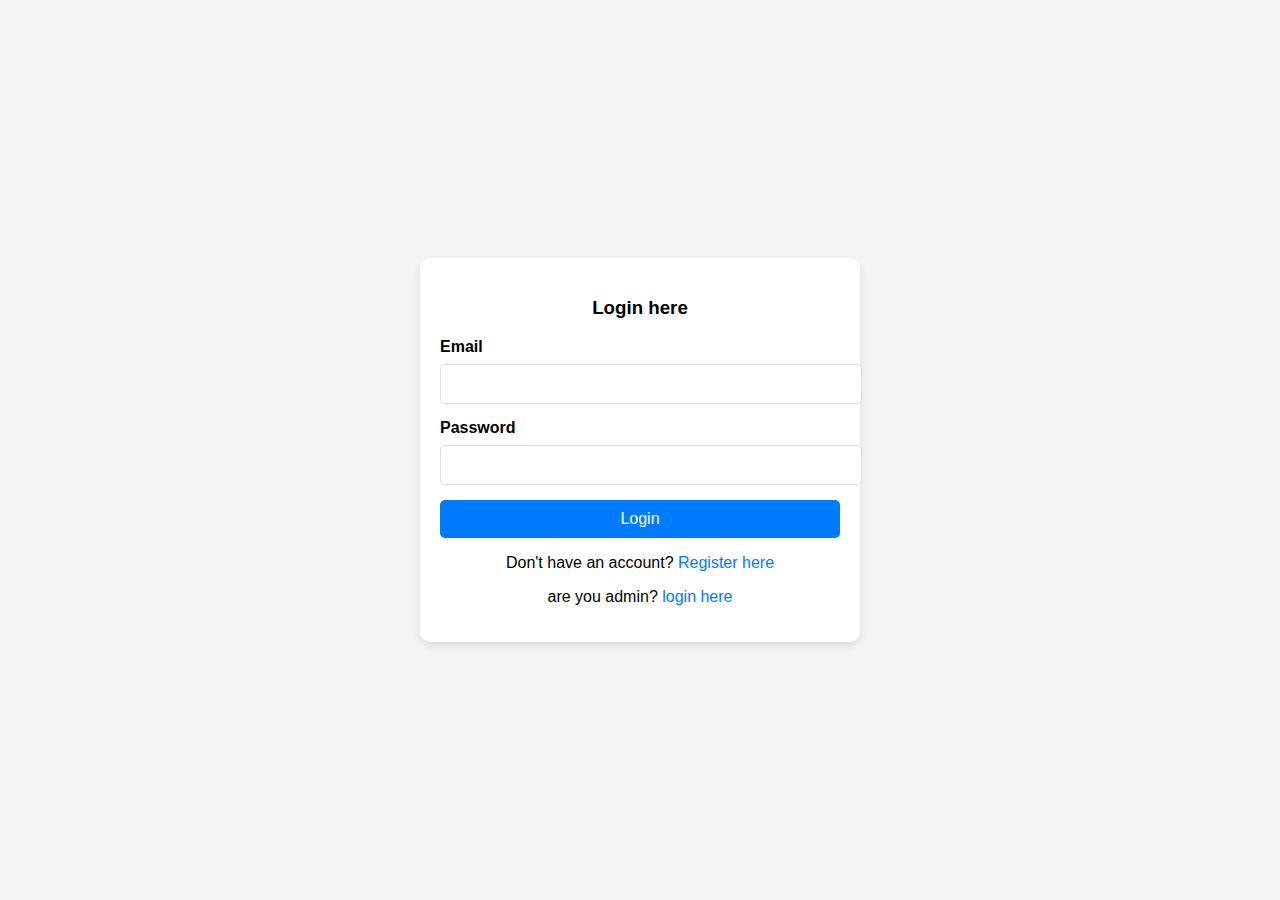
<file: index.html>
<!DOCTYPE html>
<html lang="en">
<head>
    <meta charset="UTF-8">
    <meta name="viewport" content="width=device-width, initial-scale=1.0">
    <title>Mechanic Login</title>
    <style>
        body {
            font-family: Arial, sans-serif;
            background-color: #f4f4f4;
            display: flex;
            justify-content: center;
            align-items: center;
            height: 100vh;
            margin: 0;
        }
        form {
            background-color: #ffffff;
            padding: 20px;
            border-radius: 10px;
            box-shadow: 0 4px 8px rgba(0, 0, 0, 0.1);
            width: 100%;
            max-width: 400px;
        }
        label {
            display: block;
            margin-bottom: 8px;
            font-weight: bold;
        }
        input[type="email"],
        input[type="password"] {
            width: 100%;
            padding: 10px;
            margin-bottom: 15px;
            border: 1px solid #ddd;
            border-radius: 5px;
            font-size: 16px;
        }
        button {
            width: 100%;
            padding: 10px;
            background-color: #007BFF;
            color: white;
            border: none;
            border-radius: 5px;
            font-size: 16px;
            cursor: pointer;
        }
        button:hover {
            background-color: #0056b3;
        }
        .register-link {
            text-align: center; /* Center the link */
            margin-top: 15px; /* Add some space above the link */
        }
        .register-link a {
            color: #007BFF; /* Link color */
            text-decoration: none; /* Remove underline */
        }
        .register-link a:hover {
            text-decoration: underline; /* Underline on hover */
        }
    </style>
</head>
<body>
    <form action="login.php" method="POST">
        <h3><center>Login here</center></h3>
        <label for="email">Email</label>
        <input type="email" id="email" name="email" required>
        <label for="password">Password</label>
        <input type="password" id="password" name="password" required>
        <button type="submit">Login</button>
        
        <div class="register-link">
            <p>Don't have an account? <a href="register.html">Register here</a></p>
            <p>are you admin? <a href="admin_login.html">login here</a></p>
        </div>
    </form>
</body>
</html>
</file>
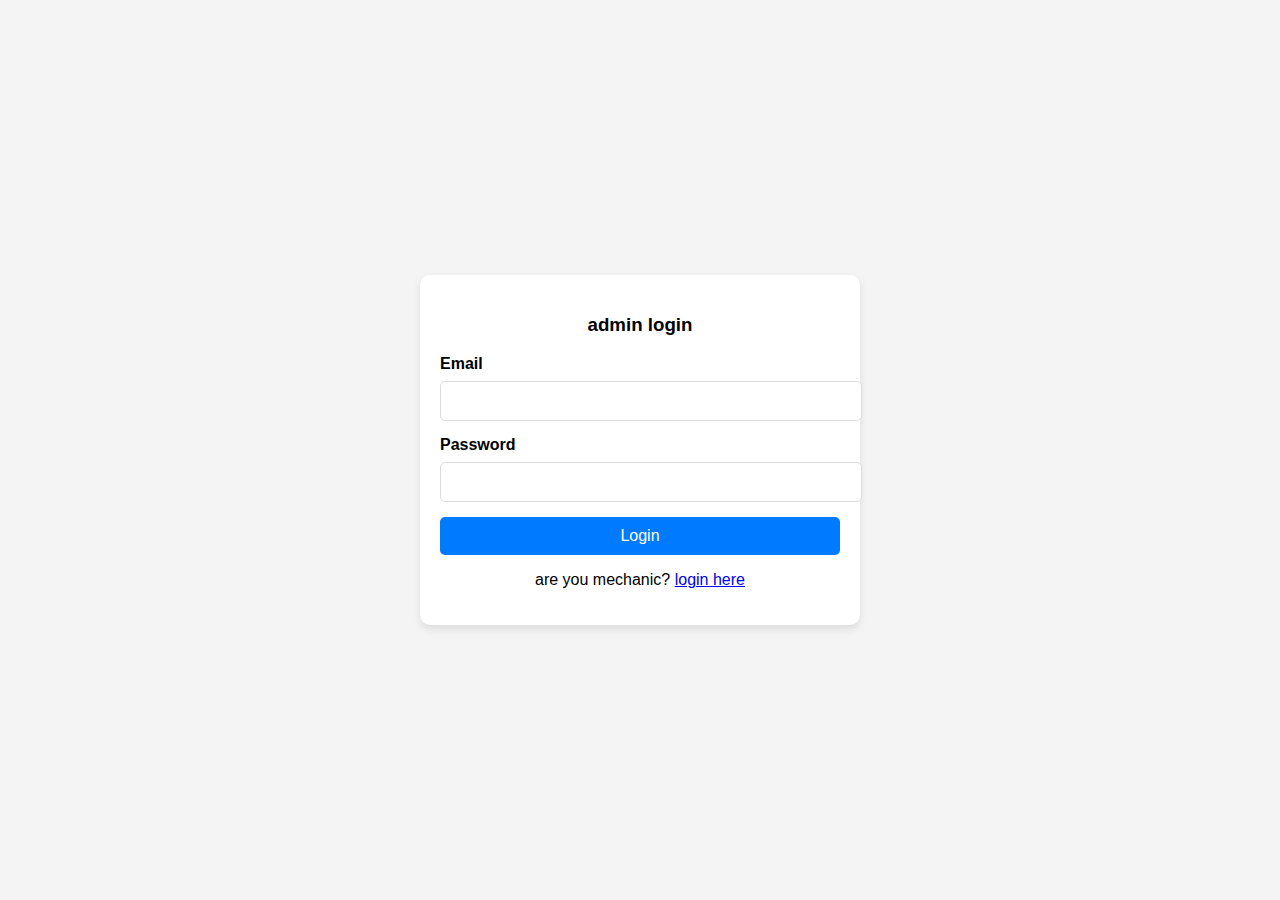
<file: admin_login.html>
<!DOCTYPE html>
<html lang="en">
<head>
    <meta charset="UTF-8">
    <meta name="viewport" content="width=device-width, initial-scale=1.0">
    <title>Admin Login</title>
    <style>
               body {
            font-family: Arial, sans-serif;
            background-color: #f4f4f4;
            display: flex;
            justify-content: center;
            align-items: center;
            height: 100vh;
            margin: 0;
        }
        form {
            background-color: #ffffff;
            padding: 20px;
            border-radius: 10px;
            box-shadow: 0 4px 8px rgba(0, 0, 0, 0.1);
            width: 100%;
            max-width: 400px;
        }
        label {
            display: block;
            margin-bottom: 8px;
            font-weight: bold;
        }
        input[type="email"],
        input[type="password"] {
            width: 100%;
            padding: 10px;
            margin-bottom: 15px;
            border: 1px solid #ddd;
            border-radius: 5px;
            font-size: 16px;
        }
        button {
            width: 100%;
            padding: 10px;
            background-color: #007BFF;
            color: white;
            border: none;
            border-radius: 5px;
            font-size: 16px;
            cursor: pointer;
        }
        button:hover {
            background-color: #0056b3;
        }
        .register-link {
            text-align: center; /* Center the link */
            margin-top: 15px; /* Add some space above the link */
        }
        .register-link a {
            color: #007BFF; /* Link color */
            text-decoration: none; /* Remove underline */
        }
        .register-link a:hover {
            text-decoration: underline; /* Underline on hover */
        }
    </style>
</head>
<body>
    <form action="admin_login_process.php" method="POST">
        <h3><center>admin login</center></h3>
        <label for="email">Email</label>
        <input type="email" name="email" required>

        <label for="password">Password</label>
        <input type="password" name="password" required>

        <button type="submit">Login</button>
        <center><p>are you mechanic? <a href="index.html">login here</a></p></center>
    </form>
</body>
</html>
</file>
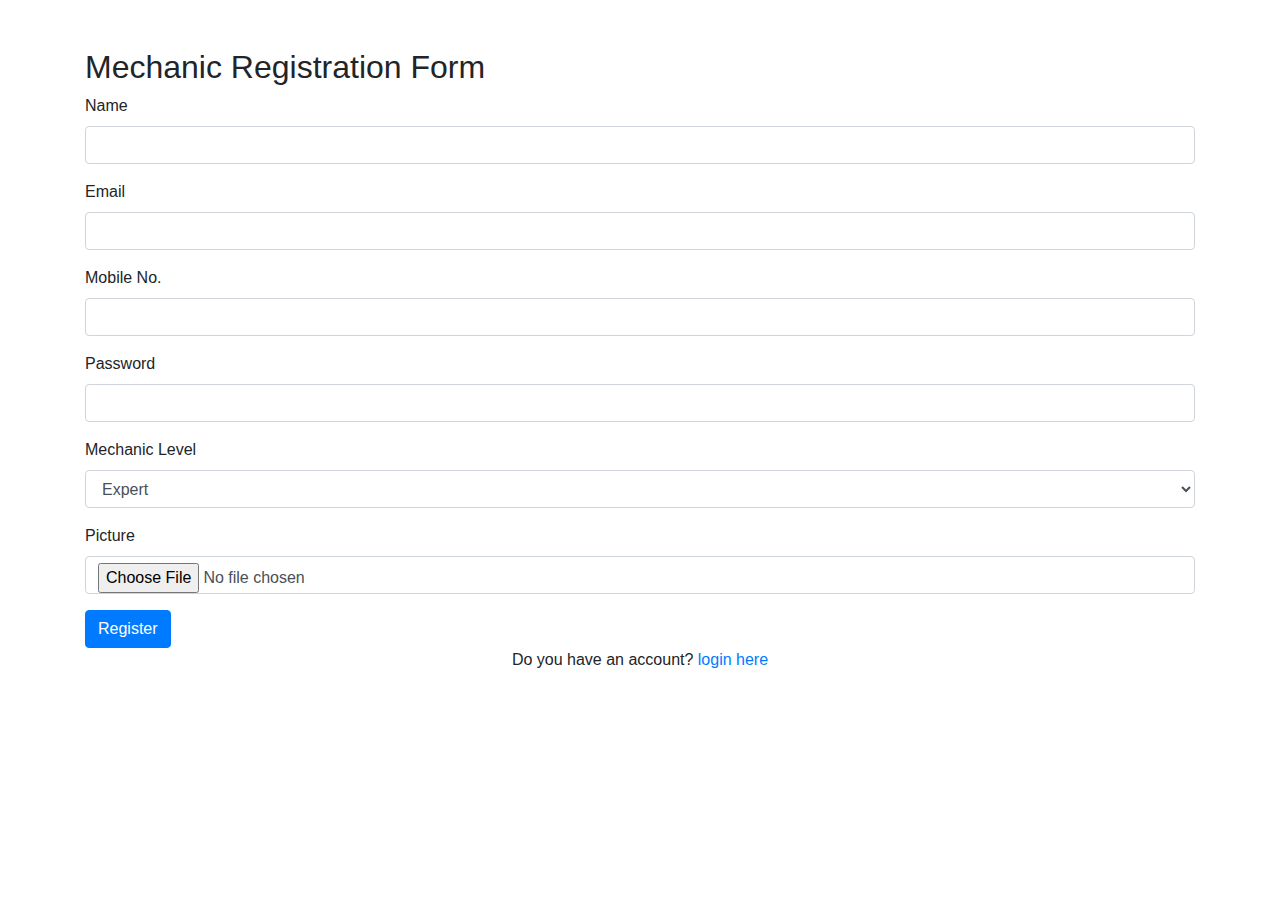
<file: register.html>
<!DOCTYPE html>
<html lang="en">
<head>
    <meta charset="UTF-8">
    <meta name="viewport" content="width=device-width, initial-scale=1.0">
    <title>Mechanic Registration</title>
    <link rel="stylesheet" href="https://stackpath.bootstrapcdn.com/bootstrap/4.5.2/css/bootstrap.min.css">
</head>
<body>
<div class="container mt-5">
    <h2>Mechanic Registration Form</h2>
    <form action="register.php" method="POST" enctype="multipart/form-data">
        <div class="form-group">
            <label>Name</label>
            <input type="text" name="name" class="form-control" required>
        </div>
        <div class="form-group">
            <label>Email</label>
            <input type="email" name="email" class="form-control" required>
        </div>
        <div class="form-group">
            <label>Mobile No.</label>
            <input type="text" name="mobile_no" class="form-control" maxlength="10" required>
        </div>
        <div class="form-group">
            <label>Password</label>
            <input type="password" name="password" class="form-control" required>
        </div>
        <div class="form-group">
            <label>Mechanic Level</label>
            <select name="level" class="form-control">
                <option value="Expert">Expert</option>
                <option value="Medium">Medium</option>
                <option value="New Recruit">New Recruit</option>
                <option value="Trainee">Trainee</option>
            </select>
        </div>
        <div class="form-group">
            <label>Picture</label>
            <input type="file" name="picture" class="form-control" required>
        </div>
        <button type="submit" class="btn btn-primary">Register</button>
        <center><p>Do you have an account? <a href="index.html">login here</a></p></center>
    </form>
</div>
</body>
</html>
</file>
